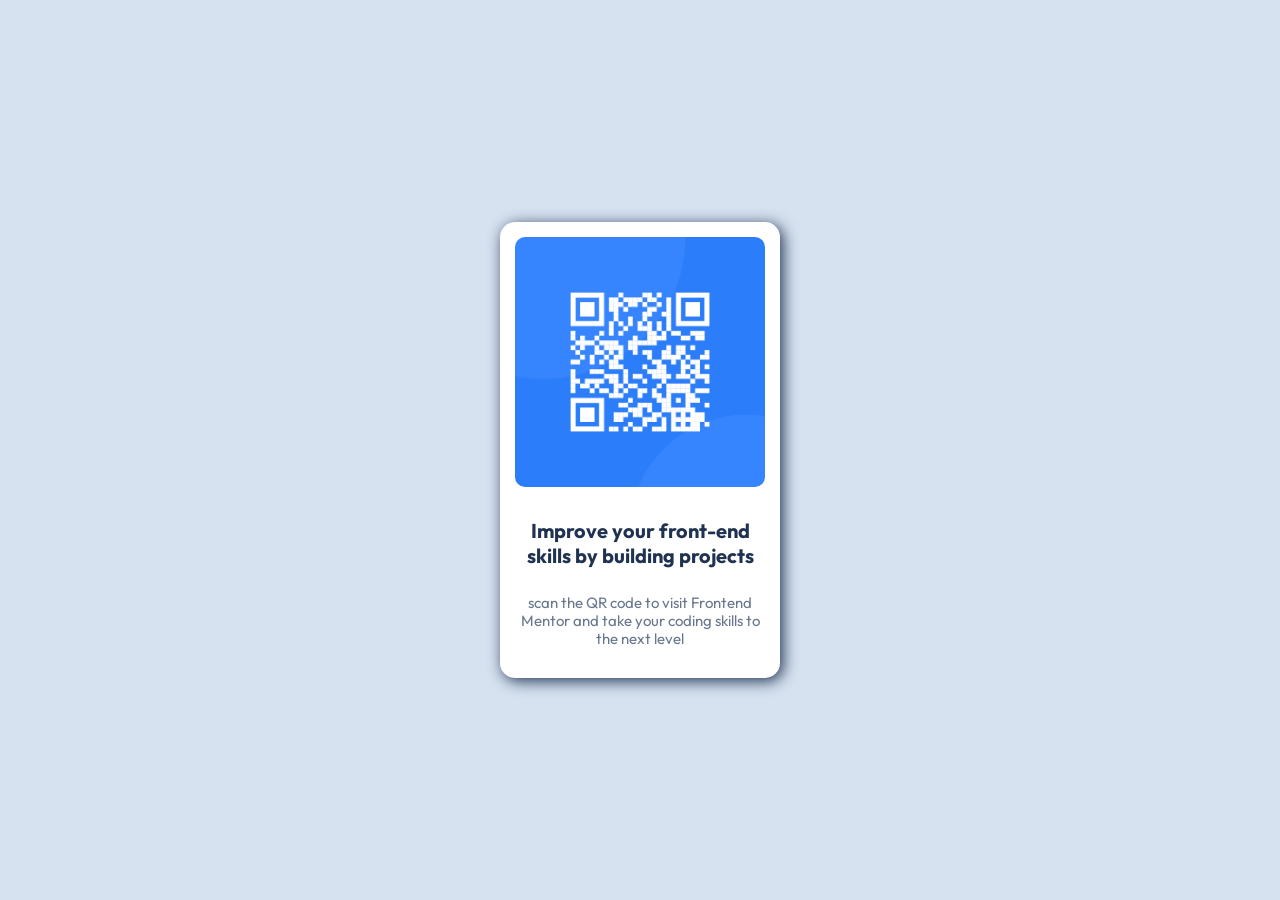
<file: qr-code-component-main/index.html>
<!DOCTYPE html>
<html lang="en">
<head>
    <meta charset="UTF-8">
    <meta name="viewport" content="width=device-width, initial-scale=1.0">
    <link rel="icon" type="image/png" sizes="32x32" href="/qr-code-component-main/images/favicon-32x32.png">
    <link rel="preconnect" href="https://fonts.googleapis.com">
<link rel="preconnect" href="https://fonts.gstatic.com" crossorigin>
<link href="https://fonts.googleapis.com/css2?family=Outfit:wght@100..900&display=swap" rel="stylesheet">
    <title>FrontendMentor | QR code component</title>
    <link rel="stylesheet" href="style.css">
</head>
<body>
    <div class="qr-container">
    <div class="pics">
        <img src="images/image-qr-code.png" alt="qr code">
    </div>
    <h4>Improve your front-end  skills by building projects</h4>
</p>
<p class="ffs">scan the QR code to visit Frontend Mentor and take your coding skills to  the next level</p>
</div>

</body>
</html>
</file>
<file: qr-code-component-main/style.css>
* {
  font-family: "Outfit", sans-serif;}

body{
    margin: 0;
    display: flex;
    flex-direction: column;
    justify-content: center;
    align-items: center;
    height: 100vh;
    overflow: hidden;
    background-color: hsl(212, 45%, 89%);
font-family: "outfit",sans-serif;
}
.qr-container{
    width: 250px;
    background-color: white;
    padding: 15px;
    border-radius: 15px;
    box-shadow: 3px 3px 15px 0 hsl(218, 44%, 22%); 
}

img{
    width: 250px;
    border-radius: 10px;
            
}

h4{
    
    font-size: 20px;
    font-weight: 700;
    color: hsl(218, 44%, 22%);
    text-align: center;
    
    
}
p{
    font-size: 15px;
    text-align: center;
    color: hsl(216, 15%, 48%);
    line-height: 18px;
}








/* media query */
@media screen and (max-width: 375px) {
 body {
   padding: 0;
    margin: 0;
    display: flex;
    justify-content: center;
    align-items: center;
    background-color: hsl(212, 45%, 89%);
    overflow: hidden;
    font-family: "outfit",sans-serif;}

.qr-container{
    width: 280px;
    background-color: white;
    padding: 15px;
    border-radius: 15px;
    box-shadow: 3px 3px 15px 0 hsl(218, 44%, 22%); 
}
img{
    width: 275px;
    border-radius: 10px;}
    h4{
    
    font-size: 23px;
    font-weight: 700;
    color: hsl(218, 44%, 22%);
    text-align: center;
    
    
}
p{
    font-size: 18px;
    text-align: center;
    color: hsl(216, 15%, 48%);
    line-height: 18px;
}

    
}
</file>
